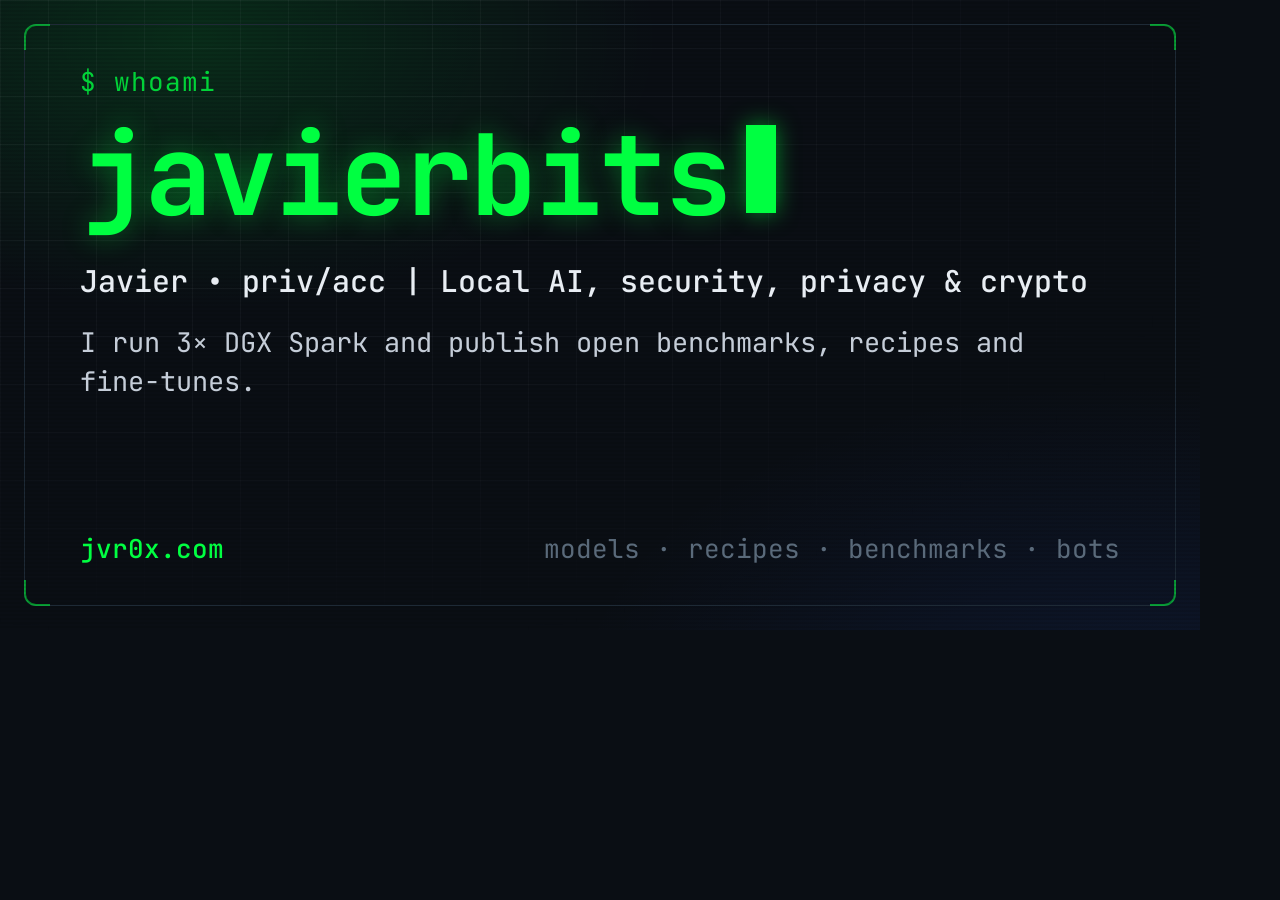
<file: tools/og-template.html>
<!DOCTYPE html>
<html lang="en">
<head>
<meta charset="UTF-8">
<link href="https://fonts.googleapis.com/css2?family=JetBrains+Mono:wght@400;500;700&display=swap" rel="stylesheet">
<style>
  /* 1200x630 OG card. Safe margins: 80px sides, 64px top/bottom. */
  * { margin: 0; padding: 0; box-sizing: border-box; }
  html, body { width: 1200px; height: 630px; overflow: hidden; }
  body {
    background: #0a0e14;
    color: #c5cdd8;
    font-family: 'JetBrains Mono', monospace;
    padding: 64px 80px;
    display: flex;
    flex-direction: column;
    position: relative;
  }
  .glow {
    position: absolute; inset: 0; z-index: 0;
    background:
      radial-gradient(720px 420px at 16% 6%, rgba(0, 255, 65, 0.13), transparent 65%),
      radial-gradient(900px 520px at 94% 112%, rgba(41, 98, 255, 0.10), transparent 62%);
  }
  .grid {
    position: absolute; inset: 0; z-index: 0;
    background:
      linear-gradient(rgba(197, 205, 216, 0.05) 1px, transparent 1px),
      linear-gradient(90deg, rgba(197, 205, 216, 0.05) 1px, transparent 1px);
    background-size: 48px 48px;
    -webkit-mask-image: radial-gradient(ellipse at 24% 18%, black 25%, transparent 75%);
    mask-image: radial-gradient(ellipse at 24% 18%, black 25%, transparent 75%);
  }
  body::before {
    content: "";
    position: absolute; inset: 0; z-index: 2;
    background: repeating-linear-gradient(0deg, transparent, transparent 2px, rgba(0,0,0,0.10) 2px, rgba(0,0,0,0.10) 4px);
    pointer-events: none;
  }
  .frame {
    position: absolute; inset: 24px; z-index: 1;
    border: 1px solid #1e2a36; border-radius: 12px;
  }
  .tick { position: absolute; z-index: 1; width: 26px; height: 26px; border: 2px solid rgba(0, 255, 65, 0.55); }
  .tick.tl { top: 24px; left: 24px; border-right: 0; border-bottom: 0; border-radius: 12px 0 0 0; }
  .tick.tr { top: 24px; right: 24px; border-left: 0; border-bottom: 0; border-radius: 0 12px 0 0; }
  .tick.bl { bottom: 24px; left: 24px; border-right: 0; border-top: 0; border-radius: 0 0 0 12px; }
  .tick.br { bottom: 24px; right: 24px; border-left: 0; border-top: 0; border-radius: 0 0 12px 0; }
  .prompt, .logo, .tagline, .hero, .foot { position: relative; z-index: 3; }
  .prompt { color: #00ff41; opacity: 0.8; font-size: 26px; letter-spacing: 1px; }
  .logo { color: #00ff41; font-size: 112px; font-weight: 700; line-height: 1.05; margin: 18px 0 26px; letter-spacing: -2px; text-shadow: 0 0 28px rgba(0, 255, 65, 0.35); }
  .cursor { display: inline-block; width: 30px; height: 88px; margin-left: 16px; background: #00ff41; box-shadow: 0 0 22px rgba(0, 255, 65, 0.5); vertical-align: 2px; }
  .tagline { color: #e8edf3; font-size: 30px; white-space: nowrap; font-weight: 500; line-height: 1.35; }
  .hero { color: #c5cdd8; font-size: 27px; line-height: 1.45; margin-top: 22px; max-width: 1000px; }
  .foot { margin-top: auto; display: flex; justify-content: space-between; align-items: baseline; font-size: 26px; }
  .domain { color: #00ff41; font-weight: 500; }
  .dim { color: #5a6a7a; }
</style>
</head>
<body>
  <div class="glow"></div>
  <div class="grid"></div>
  <div class="frame"></div>
  <i class="tick tl"></i><i class="tick tr"></i><i class="tick bl"></i><i class="tick br"></i>
  <p class="prompt">$ whoami</p>
  <p class="logo">javierbits<span class="cursor"></span></p>
  <p class="tagline">Javier &bull; priv/acc | Local AI, security, privacy &amp; crypto</p>
  <p class="hero">I run 3&times; DGX Spark and publish open benchmarks, recipes and fine-tunes.</p>
  <div class="foot"><span class="domain">jvr0x.com</span><span class="dim">models &middot; recipes &middot; benchmarks &middot; bots</span></div>
</body>
</html>
</file>
